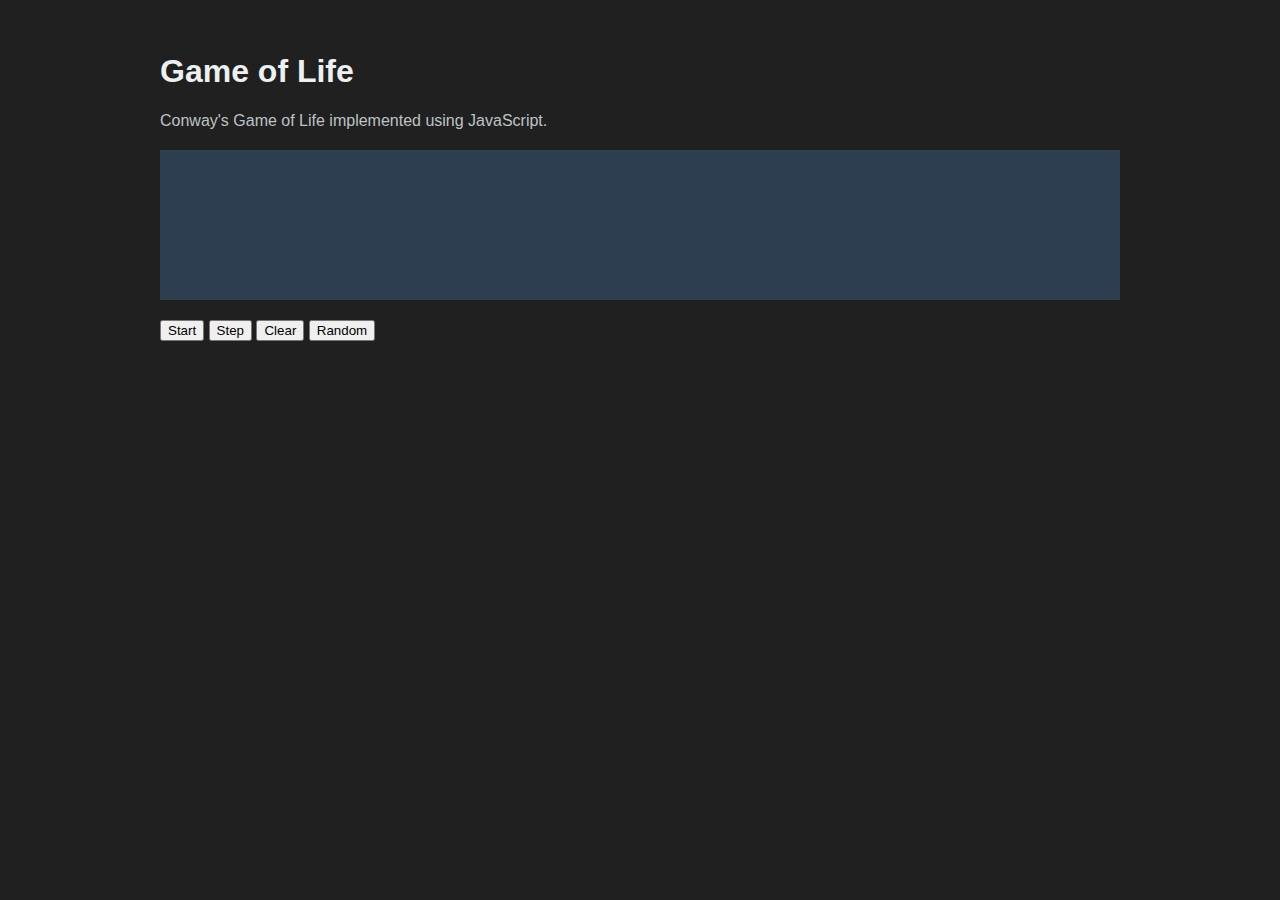
<file: index.html>
<!DOCTYPE html>
<html>
<head>
	<title>Game of Life</title>
	<meta charset="UTF-8">
	<link rel="stylesheet" type="text/css" href="src/css/style.css"/>
	<script type="text/javascript" src="src/js/script.js"></script>
</head>
<body>
	<div id="container">
		<h1>Game of Life</h1>
		<p>Conway's Game of Life implemented using JavaScript.</p>
		<div id="canvasContainer"><canvas id="canvas"></canvas></div>
		<div id="controls">
			<button id="toggle">Start</button>
			<button id="step">Step</button>
			<button id="clear">Clear</button>
			<button id="fill">Random</button>
		</div>
	</div>
</body>
</html>
</file>
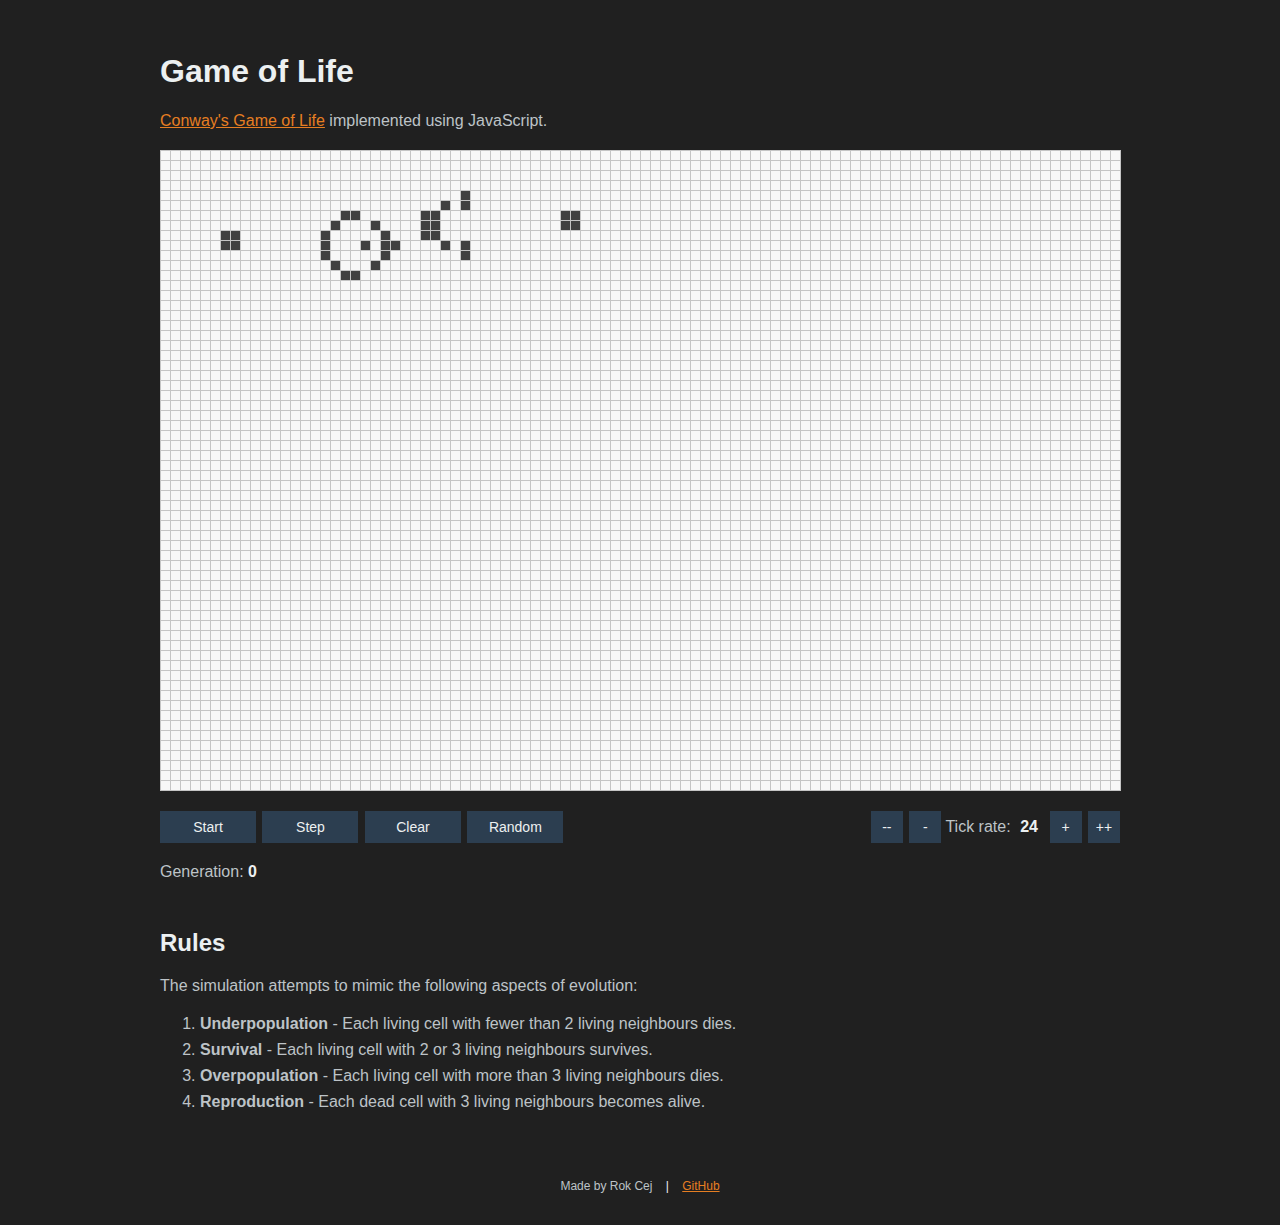
<file: game-of-life/index.html>
<!DOCTYPE html>
<html>
<head>
	<title>Game of Life</title>
	<meta charset="UTF-8">
	<link rel="icon" type="image/png" href="data/favicon.png"/>
	<link rel="stylesheet" type="text/css" href="src/css/style.css"/>
	<script type="text/javascript" src="src/js/script.js"></script>
</head>
<body>
	<div id="container">
		<div class="section">
			<h1>Game of Life</h1>
			<p><a href="https://en.wikipedia.org/wiki/Conway%27s_Game_of_Life">Conway's Game of Life</a> implemented using JavaScript.</p>
			<div id="canvasContainer" class="row"><canvas id="canvas"></canvas></div>
			<div id="controls" class="row">
				<div id="toggle" class="button">Start</div>
				<div id="step" class="button">Step</div>
				<div id="clear" class="button">Clear</div>
				<div id="fill" class="button">Random</div>

				<div id="tickContainer">
					<div id="tickRateMinusMinus" class="button">--</div>
					<div id="tickRateMinus" class="button">-</div>
					<span>Tick rate:</span>
					<span title="N/A" id="tickRate" class="highlight">N/A</span>
					<div id="tickRatePlus" class="button">+</div>
					<div id="tickRatePlusPlus" class="button">++</div>
				</div>
			</div>
			<p>Generation: <span id="generation" class="highlight">N/A</span></p>
		</div>
		<div class="section">
			<h2>Rules</h2>
			<p>The simulation attempts to mimic the following aspects of evolution:</p>
			<ol>
				<li><b>Underpopulation</b> - Each living cell with fewer than 2 living neighbours dies.</li>
				<li><b>Survival</b> - Each living cell with 2 or 3 living neighbours survives.</li>
				<li><b>Overpopulation</b> - Each living cell with more than 3 living neighbours dies.</li>
				<li><b>Reproduction</b> - Each dead cell with 3 living neighbours becomes alive.</li>
			</ol>
		</div>
		<footer id="footer">
			<span class="footerItem">Made by Rok Cej</span>
			<span class="footerItem"><a href="https://github.com/rokcej">GitHub</a></span>
		</footer>
	</div>
</body>
</html>
</file>
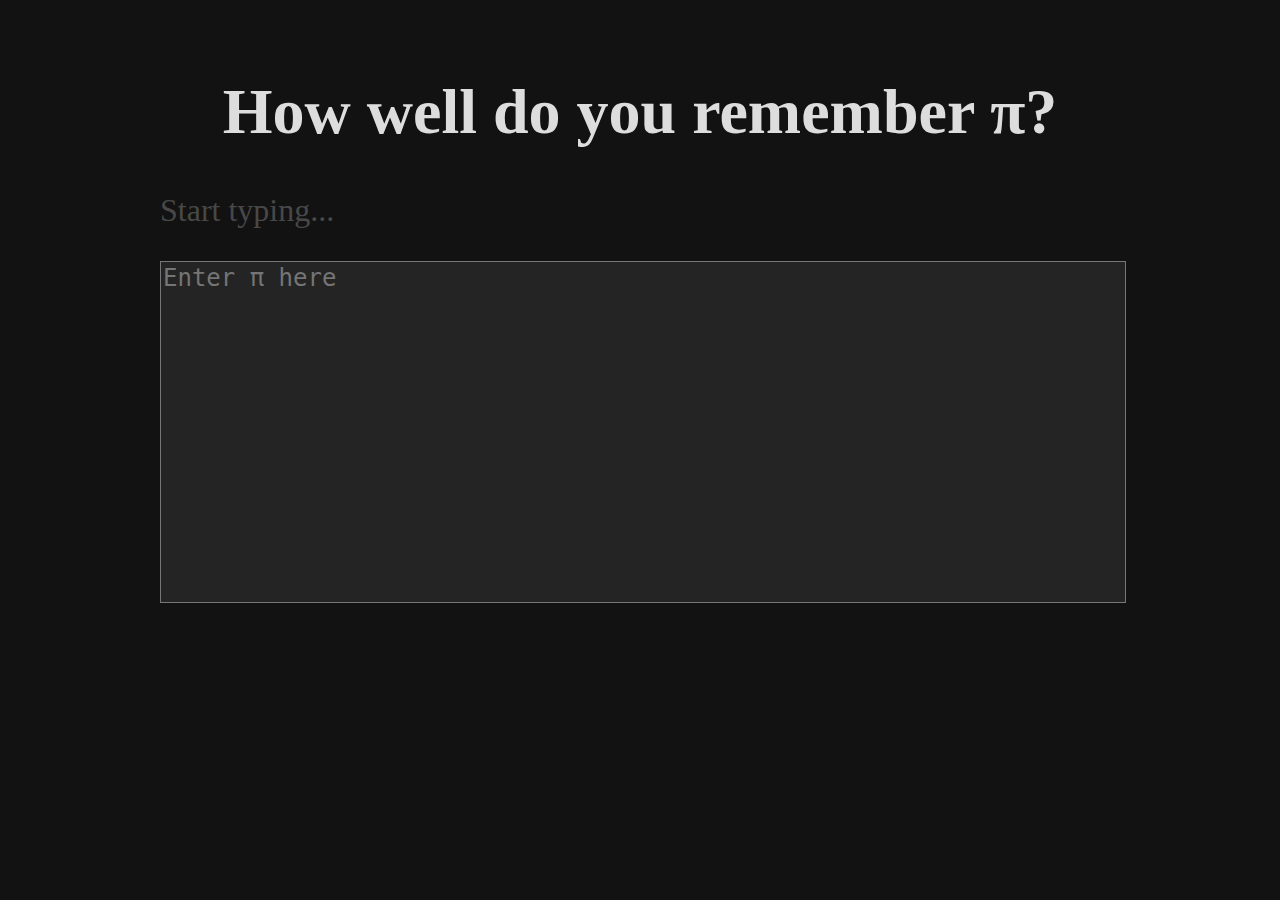
<file: pi/index.html>
<!DOCTYPE html>
<html>
<head>
	<title>&#960;</title>
	<meta charset="UTF-8">
	<meta name="description" content="Pi guessing game">
	<meta name="keywords" content="pi">
	<meta name="author" content="Rok Cej">

	<!-- CSS -->
	<link rel="stylesheet" type="text/css" href="style.css"/>
</head>
<body>
	<div class="container">
		<h1>How well do you remember &#960;?</h1>
		<p id="output">Start typing...</p>
		<textarea id="input" rows="12" placeholder="Enter &#960; here" autocomplete="off"></textarea>
	</div>

	<!-- JavaScript -->
	<script type="text/javascript" src="main.js"></script>
</body>
</html>
</file>
<file: src/css/style.css>
body {
	margin: 0;
	font-family: Arial, Helvetica, sans-serif;
	font-size: 16px;

	color: #bdc3c7;
	background-color: rgb(32, 32, 32);
}

h1, h2, h3, h4 {
	color: #ecf0f1;
}

a {
	color: #e67e22;
}

a:hover {
	color: #d35400;
}

a:active {
	color: #c0392b
}


#container {
	width: 960px;
	margin: 0 auto;
	padding: 32px 20px;
}

#canvasContainer {
	background-color: #2c3e50;
	margin: 20px 0;
}

#controls {
	margin: 20px 0;
}

#canvas {
	margin: auto;
    display: block;
}

.highlight {
	font-weight: bold;
	color: #ecf0f1
}

.section {
	margin-bottom: 48px;
}

.button {
	cursor: pointer;
	user-select: none;
	display: inline-block;
	text-align: center;
	text-decoration: none;
	padding: 8px 0;
	font-size: 14px;

	background-color: #2c3e50;
	color: #ecf0f1;
}
.button:hover {
	background-color: #34495e;
}

#tickContainer {
	float: right;
}

#tickRate {
	display: inline-block;
	text-align: center;
	width: 28px;
	cursor: help;
}

#controls > .button {
	min-width: 96px;
	margin-right: 2px;
}

#tickContainer > .button {
	min-width: 32px;
	margin-left: 2px;
}

#footer {
	font-size: 12px;
	text-align: center;
	width: 100%;
	margin-top: 64px;
}

li {
	padding: 4px 0;
}
</file>
<file: game-of-life/src/css/style.css>
body {
	margin: 0;
	font-family: Arial, Helvetica, sans-serif;
	font-size: 16px;

	color: #bdc3c7;
	background-color: rgb(32, 32, 32);
}

h1, h2, h3, h4 {
	color: #ecf0f1;
}

a {
	color: #e67e22;
}

a:hover {
	color: #d35400;
}

a:active {
	color: #c0392b
}


#container {
	width: 960px;
	margin: 0 auto;
	padding: 32px 20px;
}

#canvasContainer {
	background-color: #2c3e50;
	margin: 20px 0;
}

#controls {
	margin: 20px 0;
}

#canvas {
	margin: auto;
    display: block;
}

.highlight {
	font-weight: bold;
	color: #ecf0f1
}

.section {
	margin-bottom: 48px;
}

.button {
	cursor: pointer;
	user-select: none;
	display: inline-block;
	text-align: center;
	text-decoration: none;
	padding: 8px 0;
	font-size: 14px;

	background-color: #2c3e50;
	color: #ecf0f1;
}
.button:hover {
	background-color: #34495e;
}

#tickContainer {
	float: right;
}

#tickRate {
	display: inline-block;
	text-align: center;
	width: 28px;
	cursor: help;
}

#controls > .button {
	min-width: 96px;
	margin-right: 2px;
}

#tickContainer > .button {
	min-width: 32px;
	margin-left: 2px;
}

#footer {
	font-size: 12px;
	text-align: center;
	width: 100%;
	margin-top: 64px;
}

.footerItem:not(:last-child):after {
	content: " | ";
	margin: 0 10px;
	color: #ecf0f1;
}

li {
	padding: 4px 0;
}
</file>
<file: pi/style.css>
body {
	color: #DDDDDD;
	background-color: #121212;
	font-family: Cambria, Cochin, Georgia, Times, 'Times New Roman', serif;	
}

h1 {
	text-align: center;
	font-size: 64px;
}

p {
	color: #484848;
	font-size: 32px;
}

textarea {
	font-size: 24px;
	font-family: monospace;
	color: #EEEEEE;
	background-color: #242424;
	width: 100%;
	resize: none;
}

.correct {
	color: rgb(34, 184, 67);
}

.incorrect {
	color: rgb(212, 41, 41);
}

.container {
	padding: 24px 12px 24px 12px;
	max-width: 960px;
	margin: auto;
}
</file>
